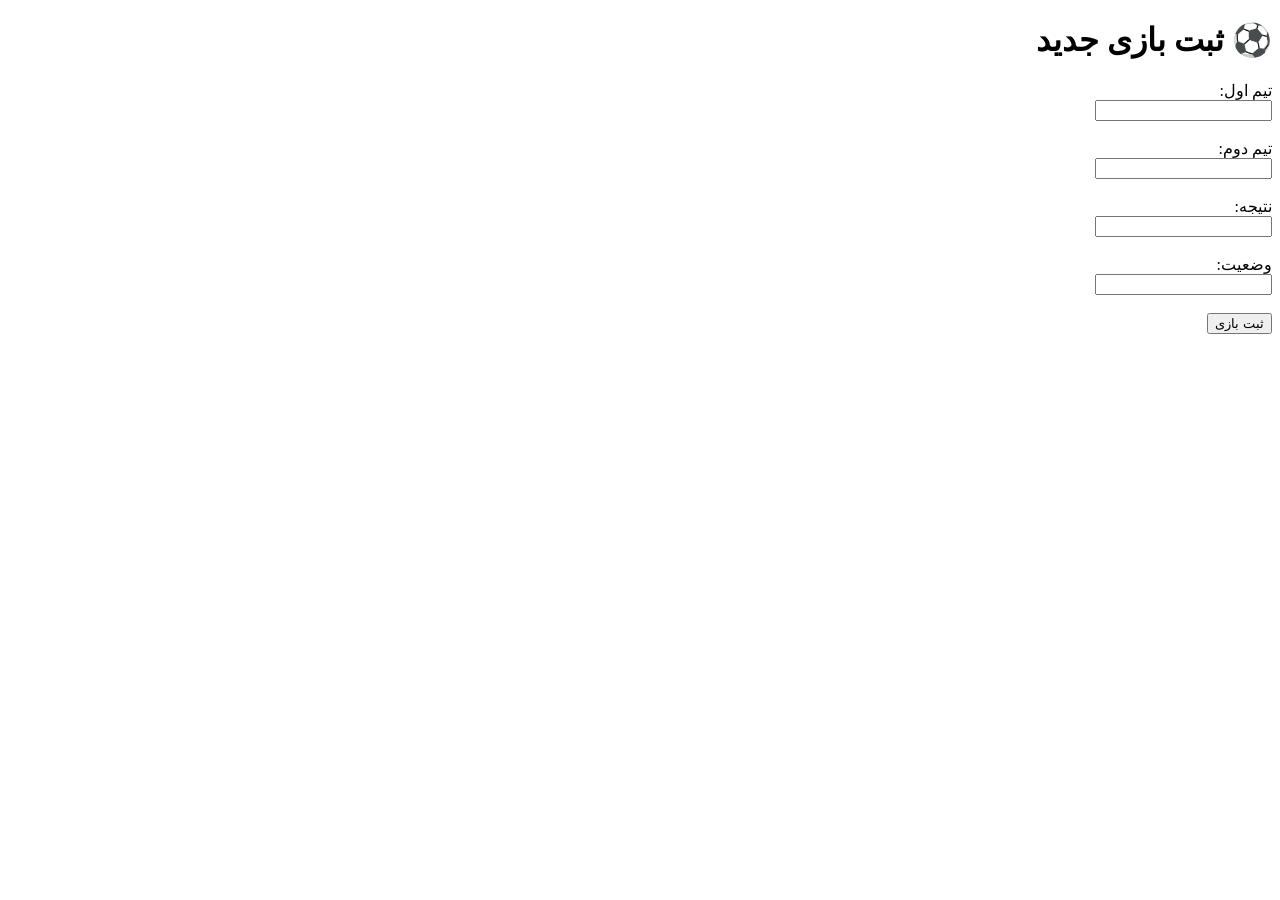
<file: admin.html>
<!DOCTYPE html>
<html lang="fa" dir="rtl">

<head>
<meta charset="UTF-8">
<meta name="viewport" content="width=device-width, initial-scale=1.0">

<title>مدیریت فیلیم‌بال</title>

</head>

<body>

<h1>⚽ ثبت بازی جدید</h1>

<label>تیم اول:</label>
<br>
<input id="home">

<br><br>

<label>تیم دوم:</label>
<br>
<input id="away">

<br><br>

<label>نتیجه:</label>
<br>
<input id="score">

<br><br>

<label>وضعیت:</label>
<br>
<input id="status">

<br><br>

<button onclick="saveMatch()">
ثبت بازی
</button>


<script>

function saveMatch(){

function saveMatch(){

let newMatch = {

home: document.getElementById("home").value,
away: document.getElementById("away").value,
score: document.getElementById("score").value,
status: document.getElementById("status").value

};


let matches = JSON.parse(localStorage.getItem("matches")) || [];


matches.push(newMatch);


localStorage.setItem(
"matches",
JSON.stringify(matches)
);


alert("✅ بازی اضافه شد");

}

</script>

</body>
</html>
</file>
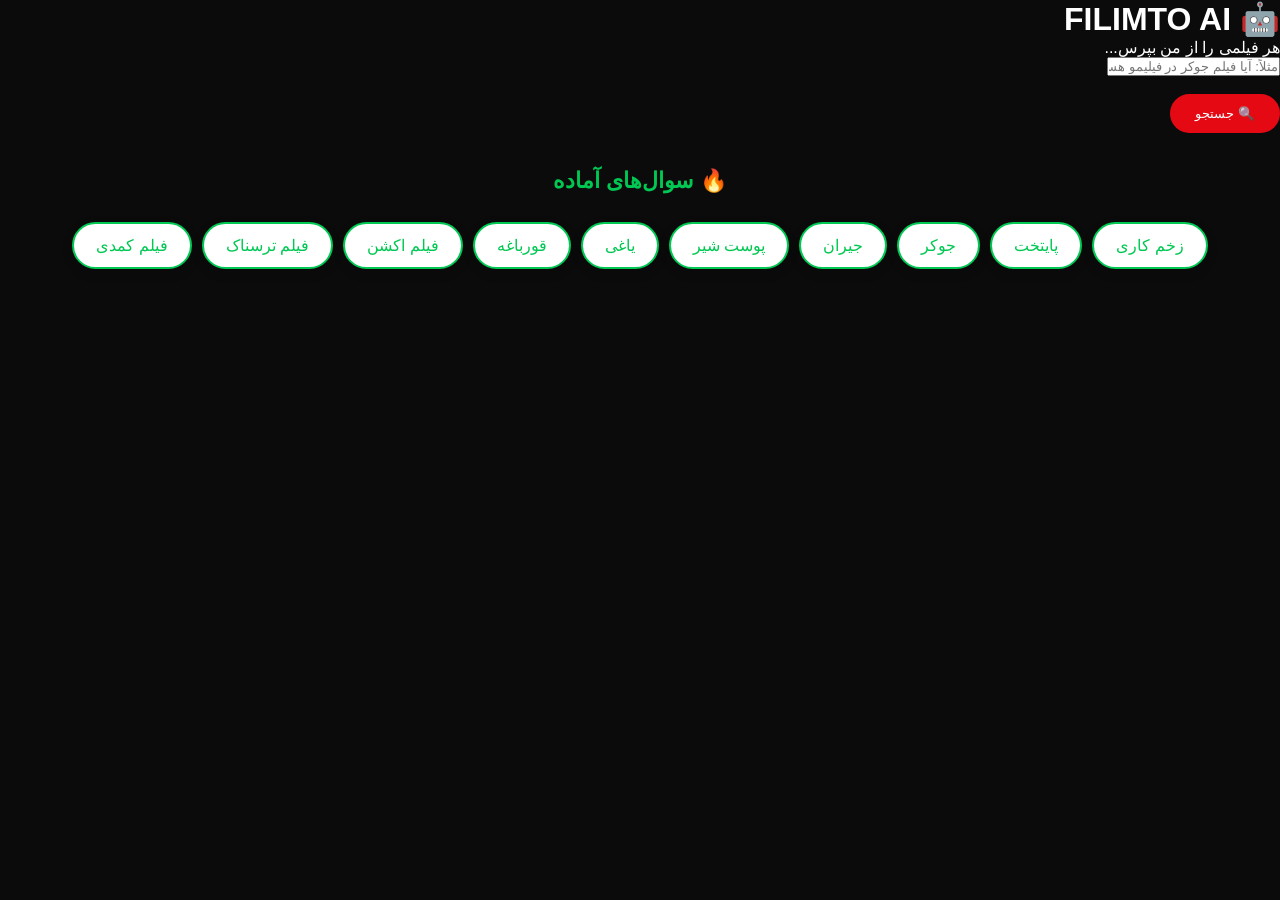
<file: ai.html>
<!DOCTYPE html>
<html lang="fa" dir="rtl">

<head>

<meta charset="UTF-8">
<meta name="viewport" content="width=device-width, initial-scale=1.0">

<title>FilimTo AI</title>

<link rel="stylesheet" href="style.css">

</head>

<body>

<div class="ai-page">

<h1 class="ai-logo">

🤖 FILIMTO AI

</h1>

<p class="ai-text">

هر فیلمی را از من بپرس...

</p>

<input
id="searchBox"
type="text"
placeholder="مثلاً: آیا فیلم جوکر در فیلیمو هست؟">

<br><br>

<button onclick="startAI()">

🔍 جستجو

</button>

  <div class="quick-title">
🔥 سوال‌های آماده
</div>

<div class="quick-chat">

<button onclick="fillQuestion('زخم کاری')">زخم کاری</button>

<button onclick="fillQuestion('پایتخت')">پایتخت</button>

<button onclick="fillQuestion('جوکر')">جوکر</button>

<button onclick="fillQuestion('جیران')">جیران</button>

<button onclick="fillQuestion('پوست شیر')">پوست شیر</button>

<button onclick="fillQuestion('یاغی')">یاغی</button>

<button onclick="fillQuestion('قورباغه')">قورباغه</button>

<button onclick="fillQuestion('فیلم اکشن')">فیلم اکشن</button>

<button onclick="fillQuestion('فیلم ترسناک')">فیلم ترسناک</button>

<button onclick="fillQuestion('فیلم کمدی')">فیلم کمدی</button>

</div>
  
<br><br>

<div id="status">

</div>

</div>

<script>

const responses = {

"زخم کاری":`🎬 زخم کاری

اگر منظورت سریال «زخم کاری» باشد، انتخاب خیلی خوبی است.

این مجموعه یکی از محبوب‌ترین سریال‌های ایرانی در ژانر درام و جنایی است که داستان آن درباره قدرت، ثروت، خیانت و انتقام روایت می‌شود.

⭐ امتیاز کاربران: 8.4/10
🎭 ژانر: درام، جنایی
🎬 کارگردان: محمدحسین مهدویان
👥 بازیگران: جواد عزتی، رعنا آزادی‌ور، هانیه توسلی و...

💡 اگر زخم کاری را دوست داشتی، پیشنهاد می‌کنم پوست شیر و قورباغه را هم ببینی.`,

"پایتخت":`📺 پایتخت

سریال پایتخت یکی از موفق‌ترین مجموعه‌های کمدی خانوادگی ایران است.

داستان درباره خانواده «معمولی» و اتفاقات طنزی است که در سفرها و زندگی روزمره برایشان رخ می‌دهد.

⭐ امتیاز کاربران: 8.7/10
🎭 ژانر: کمدی، خانوادگی
👥 بازیگران: محسن تنابنده، ریما رامین‌فر، احمد مهرانفر و...

💡 اگر دنبال سریالی شاد و خانوادگی هستی، پایتخت بهترین انتخاب است.`,

"جوکر":`😂 جوکر

جوکر یک برنامه رئالیتی‌شوی کمدی است.

در این مسابقه، شرکت‌کنندگان باید دیگران را بخندانند اما خودشان نخندند!

⭐ امتیاز کاربران: 8.8/10
🎭 ژانر: سرگرمی، کمدی
🎬 مجری: احسان علیخانی

💡 اگر از برنامه‌های طنز خوشت می‌آید، جوکر یکی از بهترین گزینه‌هاست.`,

"جیران":`🎬 جیران

جیران یک سریال تاریخی عاشقانه است که داستان عشق ناصرالدین شاه و جیران را روایت می‌کند.

⭐ امتیاز کاربران: 8.2/10
🎭 ژانر: تاریخی، عاشقانه
👥 بازیگران: پریناز ایزدیار، بهرام رادان، مهدی پاکدل

💡 اگر به داستان‌های تاریخی علاقه داری، جیران ارزش دیدن دارد.`,

"پوست شیر":`🎬 پوست شیر

پوست شیر یکی از پرطرفدارترین سریال‌های جنایی ایران است.

داستان درباره پدری است که برای پیدا کردن دخترش وارد ماجراهای خطرناکی می‌شود.

⭐ امتیاز کاربران: 8.9/10
🎭 ژانر: جنایی، معمایی
👥 بازیگران: هادی حجازی‌فر، شهاب حسینی، پانته‌آ بهرام

💡 اگر زخم کاری را دوست داشتی، احتمالاً پوست شیر هم خوشت می‌آید.`

,

"یاغی":`🎬 یاغی

اگر منظورت سریال «یاغی» باشد، این مجموعه یکی از موفق‌ترین آثار اجتماعی سال‌های اخیر است.

داستان درباره جوانی با استعداد در کشتی است که برای رسیدن به آرزوهایش با مشکلات مالی، اجتماعی و افراد سودجو روبه‌رو می‌شود.

⭐ امتیاز کاربران: 8.3/10
🎭 ژانر: اجتماعی، ورزشی، درام
👥 بازیگران: علی شادمان، پارسا پیروزفر، طناز طباطبایی و...

💡 اگر یاغی را دوست داشتی، پیشنهاد می‌کنم زخم کاری و پوست شیر را هم ببینی.`,

"قورباغه":`🎬 قورباغه

قورباغه یک سریال جنایی و رازآلود است که با فضایی متفاوت و داستانی پر از اتفاقات غیرمنتظره شناخته می‌شود.

⭐ امتیاز کاربران: 8.1/10
🎭 ژانر: جنایی، معمایی، هیجان‌انگیز
👥 بازیگران: نوید محمدزاده، صابر ابر، فرشته حسینی و...

📝 اگر به داستان‌های پر رمز و راز علاقه داری، قورباغه یکی از بهترین انتخاب‌هاست.`,

"فیلم اکشن":`🔥 پیشنهادهای FilimTo AI

اگر دنبال هیجان و صحنه‌های نفس‌گیر هستی، این فیلم‌ها را پیشنهاد می‌کنم:

🎬 John Wick
🎬 Mission Impossible
🎬 Nobody
🎬 Extraction
🎬 Mad Max: Fury Road

💡 اگر اکشن ایرانی یا خارجی مدنظرت است، فقط نام آن را بنویس تا پیشنهاد دقیق‌تری بدهم.`,

"فیلم ترسناک":`👻 پیشنهادهای FilimTo AI

اگر دنبال فیلمی هستی که آدرنالینت را بالا ببرد، این آثار را پیشنهاد می‌کنم:

🎬 The Conjuring
🎬 Insidious
🎬 Smile
🎬 The Nun
🎬 Annabelle

💡 اگر ترس روان‌شناختی یا ماورایی دوست داری، به من بگو تا دقیق‌تر راهنماییت کنم.`,

"فیلم کمدی":`😂 پیشنهادهای FilimTo AI

اگر هدفت فقط خندیدن و لذت بردن است، این فیلم‌ها عالی هستند:

🎬 Free Guy
🎬 The Mask
🎬 Mr. Bean's Holiday
🎬 Home
💡 اگر کمدی ایرانی می‌خواهی، فقط بنویس «کمدی ایرانی» تا بهترین‌ها را معرفی کنم.`

};
  
function startAI(){

const text=document.getElementById("searchBox").value.trim();

const status=document.getElementById("status");

status.innerHTML="🤖 FilimTo AI در حال بررسی...";

setTimeout(()=>{

if(responses[text]){

status.innerHTML=responses[text];

}else{

status.innerHTML="❌ متأسفم، این عنوان هنوز در دیتابیس FilimTo AI ثبت نشده است.";

}

},1200);

}

  function fillQuestion(text){
    document.getElementById("searchBox").value = text;
  }
  
</script>

</body>

</html>
</file>
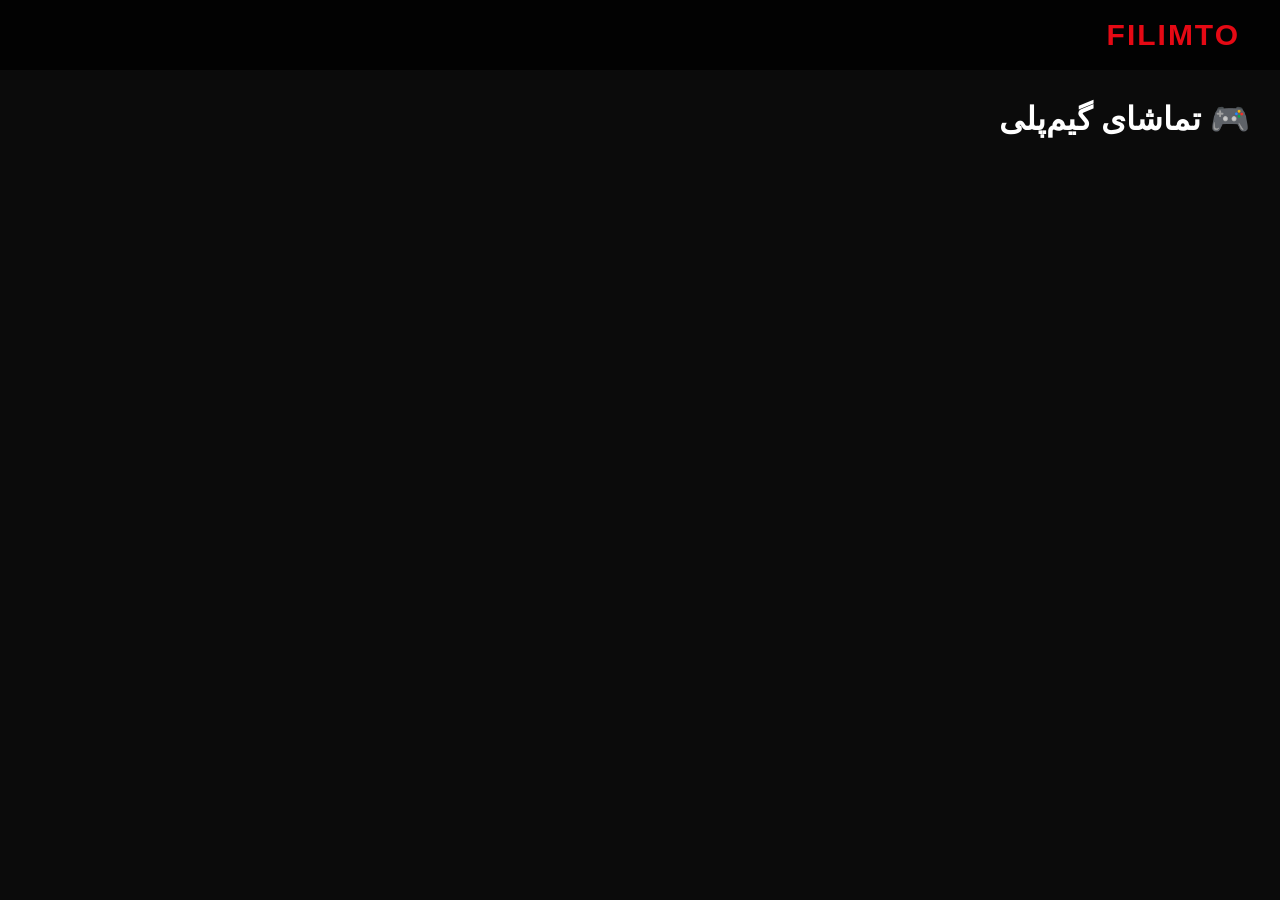
<file: game-watch.html>
<!DOCTYPE html>
<html lang="fa" dir="rtl">

<head>

<meta charset="UTF-8">
<meta name="viewport" content="width=device-width, initial-scale=1.0">

<title>تماشا | فیلیم‌گیم</title>

<link rel="stylesheet" href="style.css">

</head>


<body>


<header>

<div class="logo">
FILIMTO
</div>

</header>


<h1 style="padding:30px">
🎮 تماشای گیم‌پلی
</h1>


<div class="player">

<iframe
src=""
allowfullscreen>
</iframe>

</div>


</body>

</html>
</file>
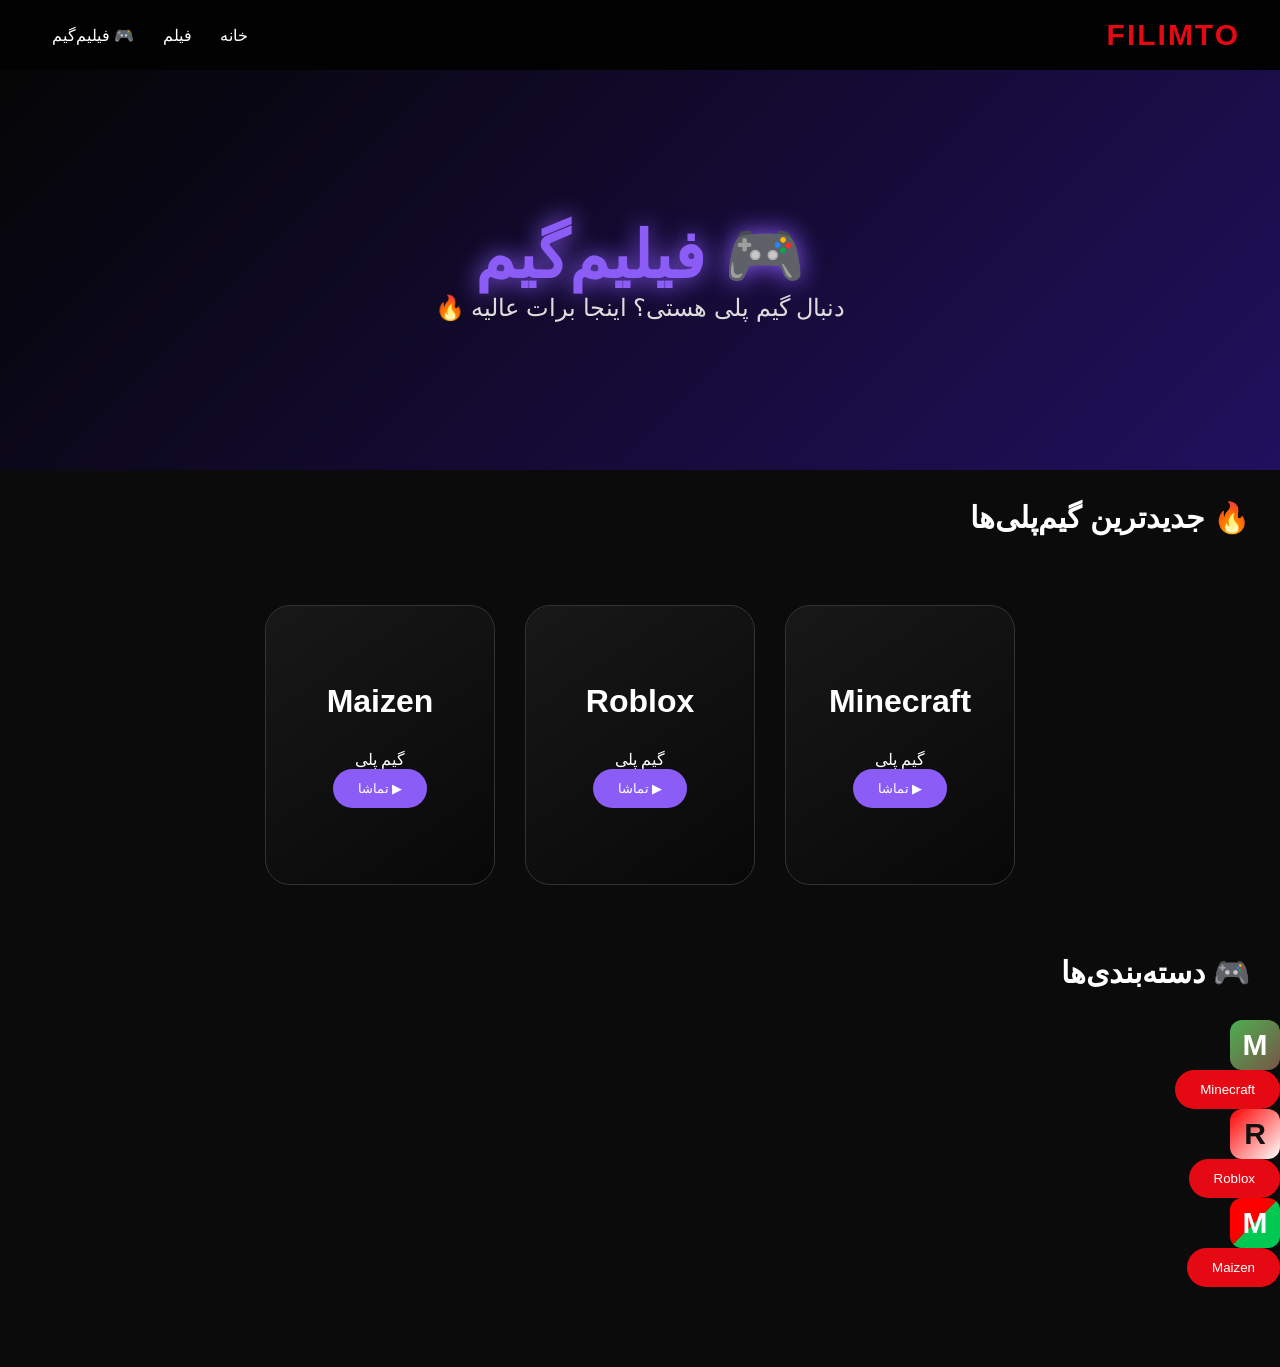
<file: game.html>
<!DOCTYPE html>
<html lang="fa" dir="rtl">

<head>
<meta charset="UTF-8">
<meta name="viewport" content="width=device-width, initial-scale=1.0">
<title>FilimGame</title>

<link rel="stylesheet" href="style.css">

</head>


<body>


<header>

<div class="logo">
FILIMTO
</div>


<nav>

<a href="index.html">خانه</a>

<a href="movie.html">فیلم</a>

<a href="game.html">🎮 فیلیم‌گیم</a>

</nav>

</header>

<section class="game-hero">

<h1>
🎮 فیلیم‌گیم
</h1>

<p>
دنبال گیم پلی هستی؟
اینجا برات عالیه 🔥
</p>

</section>

<h2>
🔥 جدیدترین گیم‌پلی‌ها
</h2>

<section class="games" id="games"></section>

<h2>
🎮 دسته‌بندی‌ها
</h2>

<div class="categories">

<div class="game-logo minecraft-logo">
M
</div>
<button>Minecraft</button>


<div class="game-logo roblox-logo">
R
</div>
<button>Roblox</button>


<div class="game-logo maizen-logo">
M
</div>
<button>Maizen</button>

</div>



<section class="games" id="games"></section>

<script src="game.js"></script>

</body>
</html>
</file>
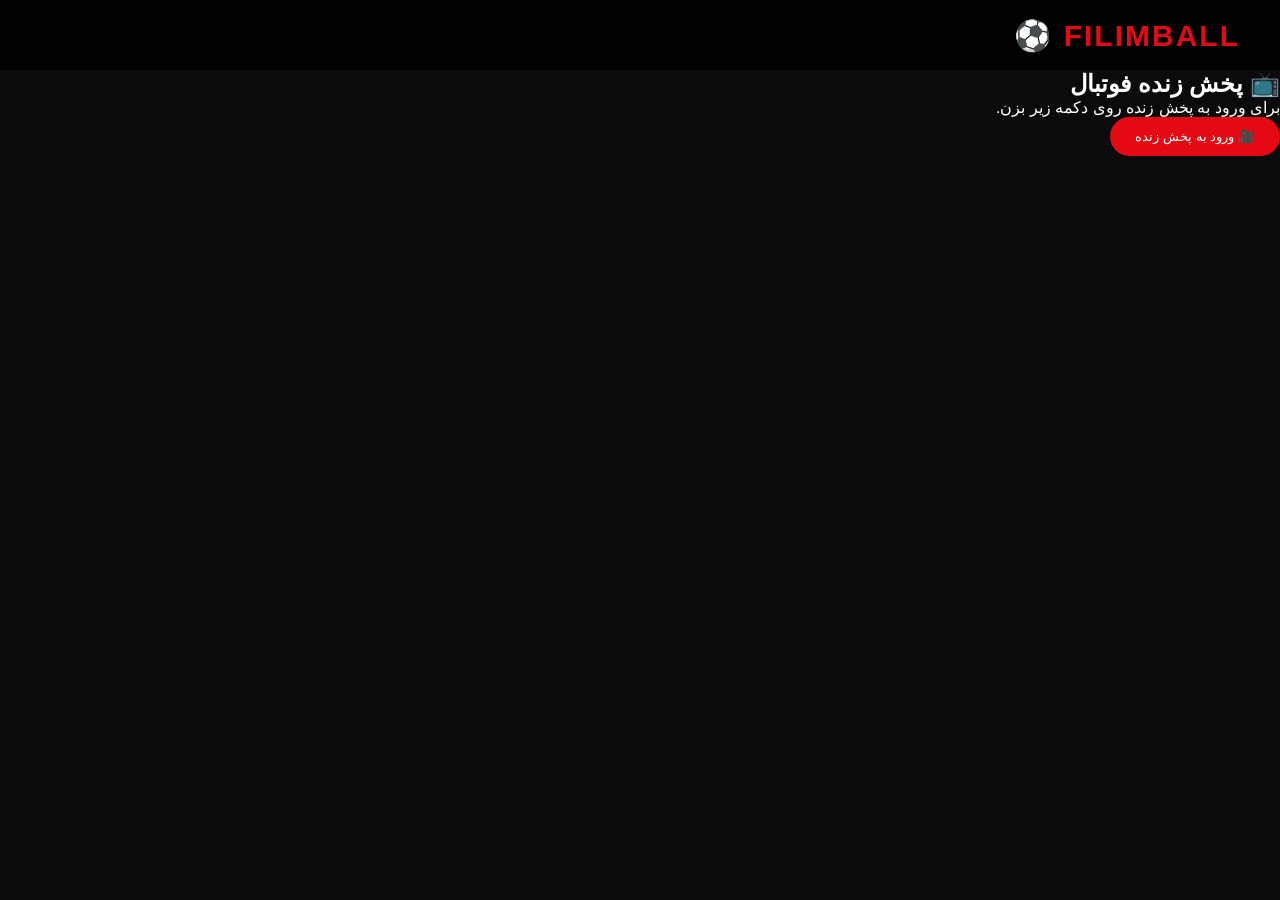
<file: live.filimball.html>
<!DOCTYPE html>
<html lang="fa" dir="rtl">

<head>
<meta charset="UTF-8">
<meta name="viewport" content="width=device-width, initial-scale=1.0">
<title>پخش زنده فوتبال</title>
<link rel="stylesheet" href="style.css">
</head>

<body>

<header>
<div class="logo">FILIMBALL ⚽</div>
</header>

<section class="live-box">

<h1>📺 پخش زنده فوتبال</h1>

<p>برای ورود به پخش زنده روی دکمه زیر بزن.</p>

<a href="https://persianasports.com/live" target="_blank">

<button>
🎥 ورود به پخش زنده
</button>

</a>

</section>

</body>
</html>
</file>
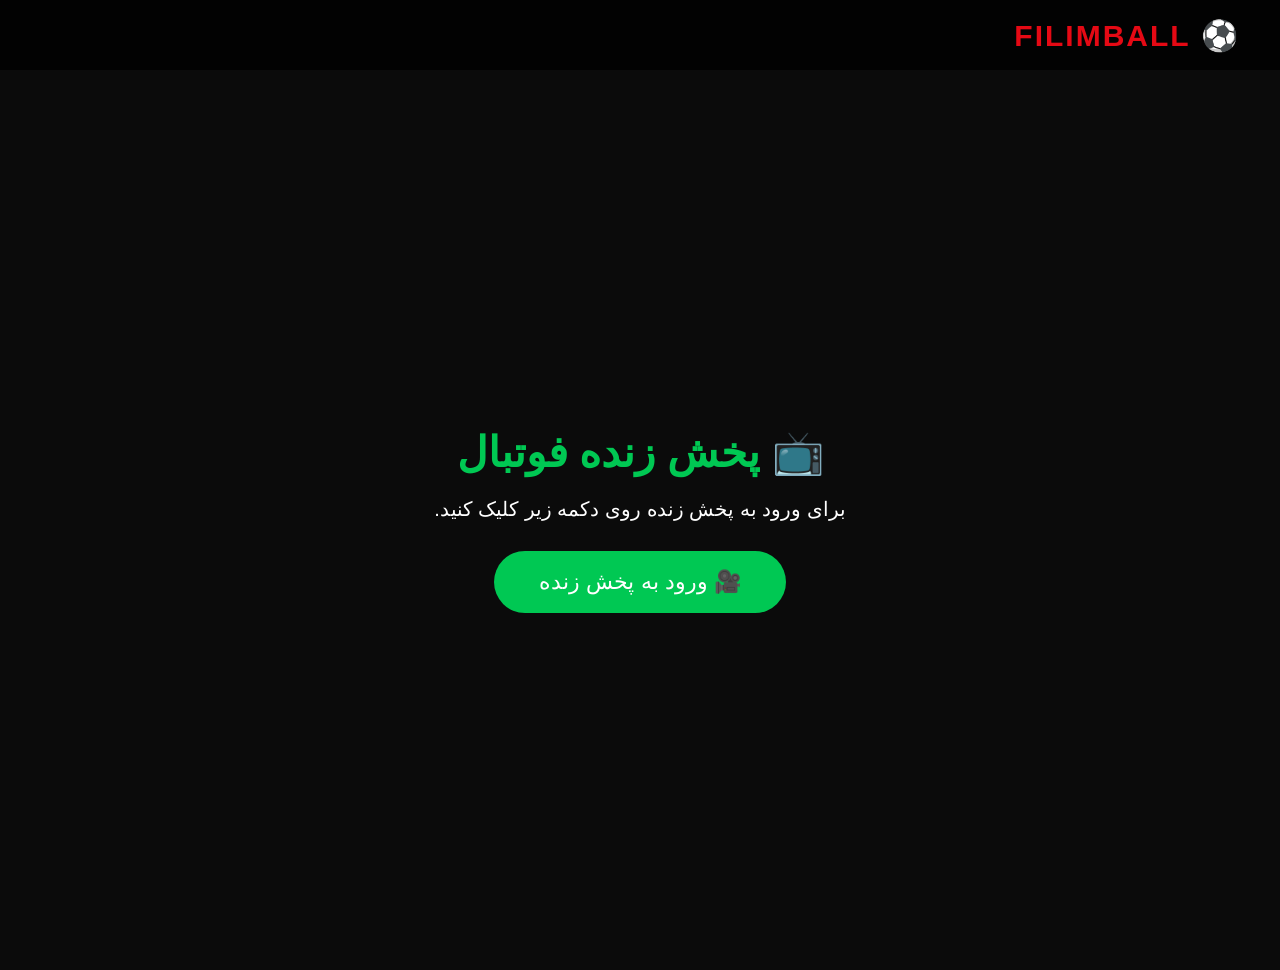
<file: live.html>
<!DOCTYPE html>
<html lang="fa" dir="rtl">

<head>
<meta charset="UTF-8">
<meta name="viewport" content="width=device-width, initial-scale=1.0">

<title>FILIMBALL | لایو فوتبال</title>

<link rel="stylesheet" href="style.css">

</head>

<body>

<header>

<div class="logo">
⚽ FILIMBALL
</div>

</header>

<div style="
width:100%;
min-height:100vh;
display:flex;
justify-content:center;
align-items:center;
">

<div style="text-align:center;">

<h1 style="
color:#00C853;
font-size:42px;
margin-bottom:20px;
">
📺 پخش زنده فوتبال
</h1>

<p style="
color:white;
font-size:20px;
margin-bottom:30px;
">
برای ورود به پخش زنده روی دکمه زیر کلیک کنید.
</p>

<button
onclick="window.location.href='https://www.aparatchii.com/iran-live-tv/farsi-entertainment-tv/persiana-sports'"
style="
background:#00C853;
color:white;
border:none;
padding:18px 45px;
font-size:22px;
border-radius:50px;
cursor:pointer;
">

🎥 ورود به پخش زنده

</button>

</div>

</div>

</body>

</html>
</file>
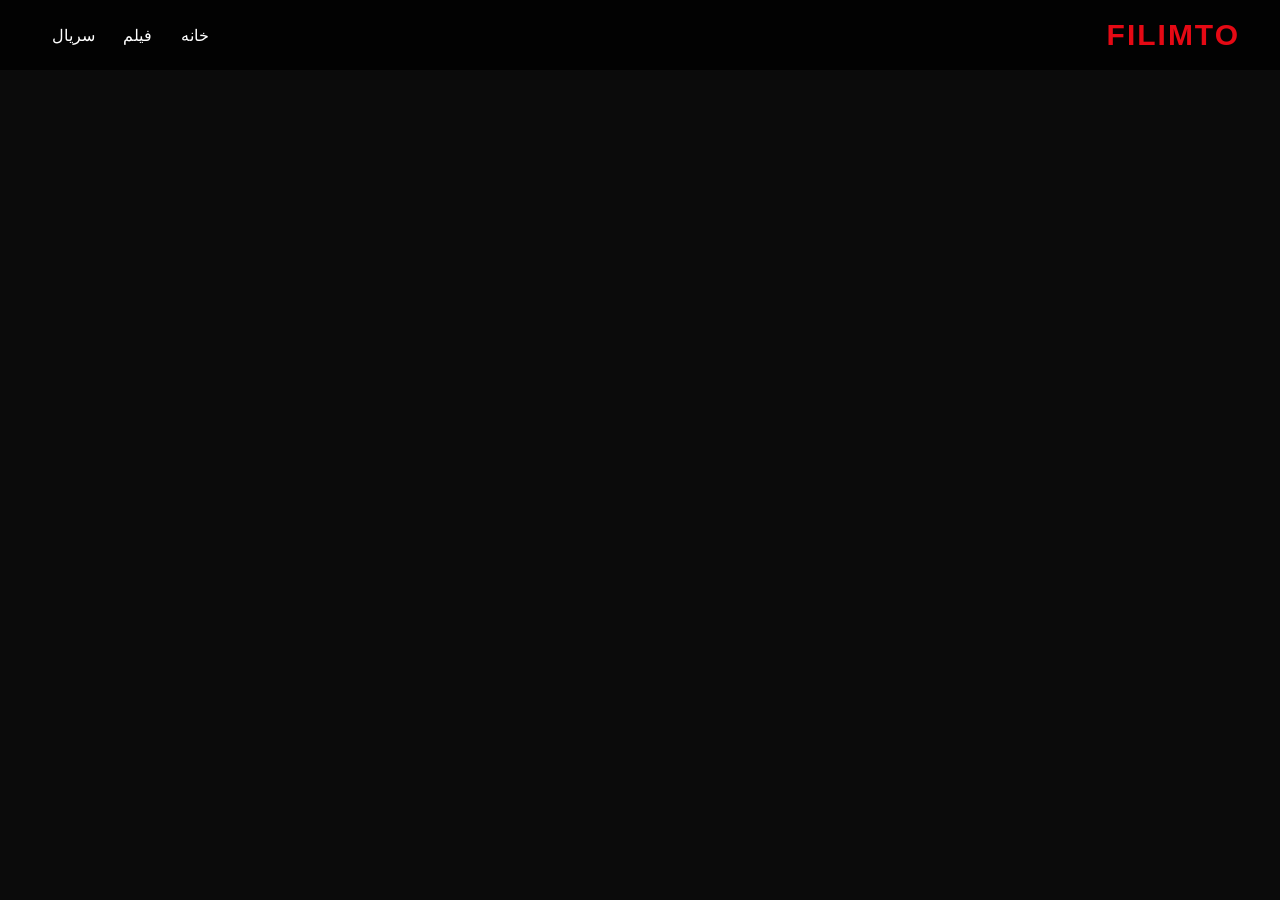
<file: movie.html>
<!DOCTYPE html>
<html lang="fa" dir="rtl">

<head>
<meta charset="UTF-8">
<meta name="viewport" content="width=device-width, initial-scale=1.0">

<title>Filimto | فیلم</title>

<link rel="stylesheet" href="style.css">

</head>

<body>

<div class="transfer-screen" id="transfer">

<div class="transfer-icon">🎬</div>

<h2>
در حال آماده‌سازی انتقال به فیلیمو...
</h2>

<div class="loading-bar">

<div class="loading"></div>

</div>

<p>
لطفاً تا پایان انتقال
<br>
این صفحه را نبندید.
</p>

<p class="thanks">
❤️
<br>
از اینکه FILIMTO را انتخاب کرده‌اید،
<br>
سپاسگزاریم.
</p>

</div>
  
<header>

<div class="logo">FILIMTO</div>

<nav>
<a href="index.html">خانه</a>
<a href="#">فیلم</a>
<a href="#">سریال</a>
</nav>

</header>



<section class="movie-page" id="moviePage">

</section>



<script>

const params = new URLSearchParams(window.location.search);

const id = params.get("id");


fetch("movies.json")
.then(response => response.json())
.then(movies => {


const movie = movies.find(item => item.id == id);


if(movie){


document.getElementById("moviePage").innerHTML = `


<img class="big-poster"
src="${movie.poster}">


<div class="movie-info">


<h1>${movie.title}</h1>


<p>
${movie.description}
</p>


<div class="details">

<span>🎭 ژانر: ${movie.genre}</span>

<span>📅 سال: ${movie.year}</span>

<span>⭐ امتیاز: ${movie.rating}</span>

</div>



<button onclick="watchMovie('${movie.watch || movie.playlist}')">

▶ تماشا

</button>



<button>

📺 نمایش قسمت‌ها

</button>


</div>


`;

}


});



function watchMovie(link){

const transfer = document.getElementById("transfer");

transfer.classList.add("show");

// جلوگیری از کلیک دوباره
document.body.style.pointerEvents = "none";

setTimeout(function(){

window.open(link,"_blank");

// دوباره صفحه را به حالت عادی برگردان
transfer.classList.remove("show");
document.body.style.pointerEvents = "auto";

},5000);

}


</script>



</body>
</html>
</file>
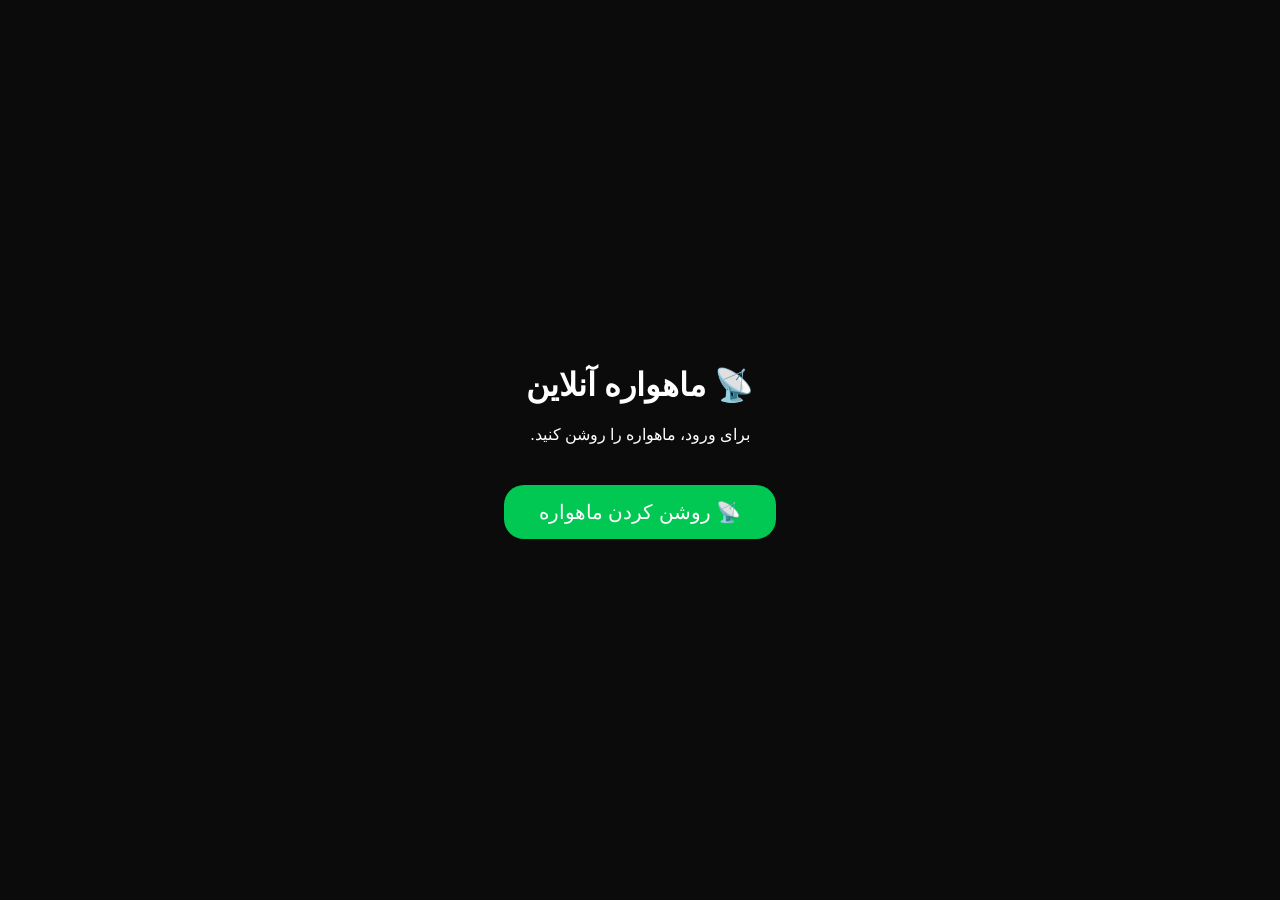
<file: satellite.html>
<!DOCTYPE html>
<html lang="fa" dir="rtl">
<head>
<meta charset="UTF-8">
<meta name="viewport" content="width=device-width, initial-scale=1.0">
<title>ماهواره آنلاین</title>

<style>
body{
background:#0b0b0b;
font-family:tahoma;
display:flex;
justify-content:center;
align-items:center;
height:100vh;
margin:0;
color:white;
}

.box{
text-align:center;
}

button{
margin-top:25px;
padding:15px 35px;
font-size:20px;
background:#00c853;
color:white;
border:none;
border-radius:20px;
cursor:pointer;
}

button:hover{
transform:scale(1.05);
}

.bar{
display:none;
width:280px;
height:10px;
background:#333;
border-radius:20px;
overflow:hidden;
margin:25px auto;
}

.load{
width:0%;
height:100%;
background:#00c853;
animation:loading 2s linear forwards;
}

@keyframes loading{
from{width:0%;}
to{width:100%;}
}
</style>

</head>

<body>

<div class="box">

<h1>📡 ماهواره آنلاین</h1>

<p>برای ورود، ماهواره را روشن کنید.</p>

<button onclick="startSatellite()">
📡 روشن کردن ماهواره
</button>

<div class="bar" id="bar">
<div class="load"></div>
</div>

<p id="msg"></p>

</div>

<script>

function startSatellite(){

document.querySelector("button").style.display="none";

document.getElementById("bar").style.display="block";

document.getElementById("msg").innerHTML="⏳ در حال اتصال به ماهواره...";

setTimeout(function(){

window.location.href="https://iran.tech.blog/";

},2000);

}

</script>

</body>
</html>
</file>
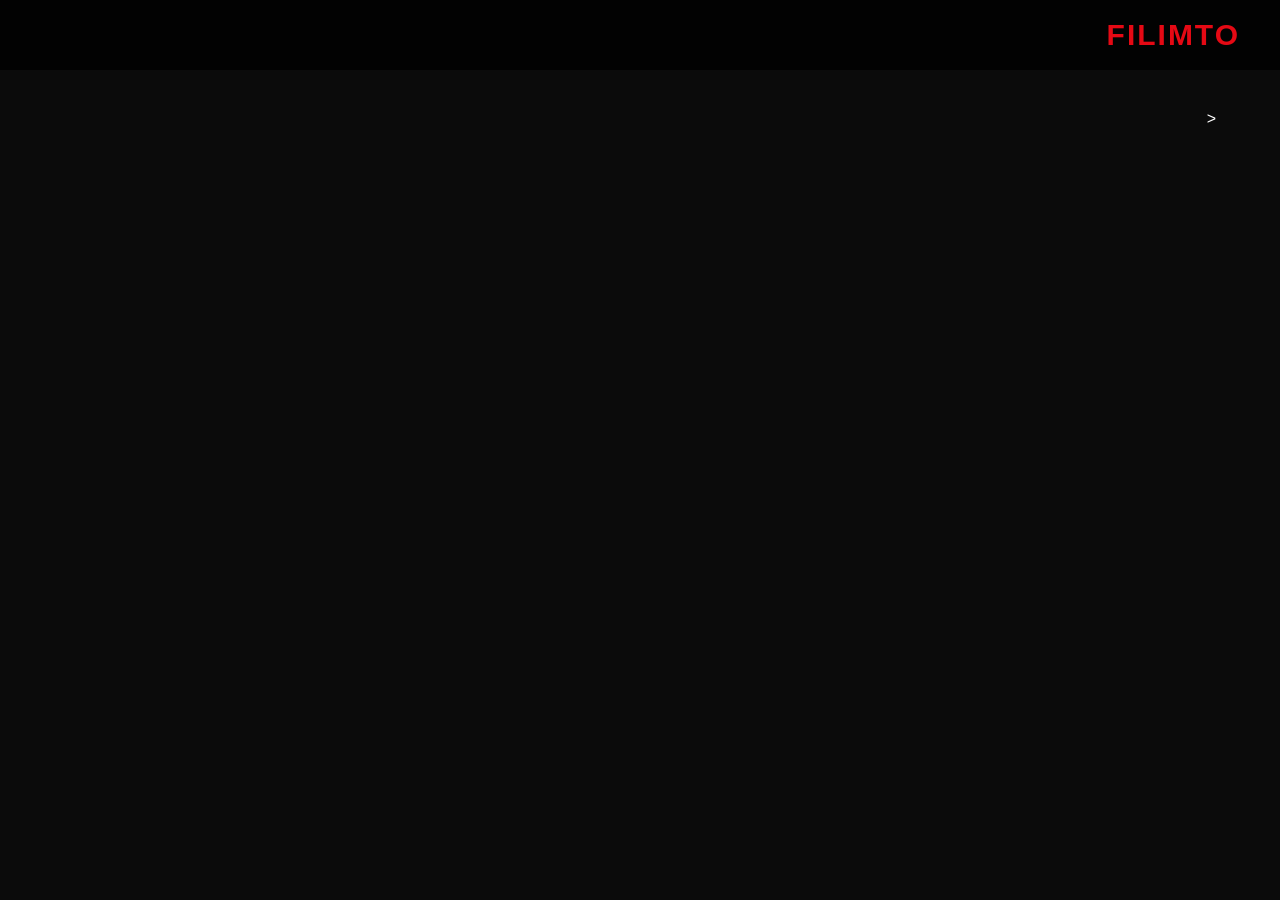
<file: watch.html>
<!DOCTYPE html>
<html lang="fa" dir="rtl">

<head>
<meta charset="UTF-8">
<meta name="viewport" content="width=device-width, initial-scale=1.0">

<title>تماشا | فیلیمتو</title>

<link rel="stylesheet" href="style.css">

</head>

<body>

<header>
<div class="logo">FILIMTO</div>
</header>


<div class="player">

<
  <iframe 
src="https://www.youtube.com/embed/videoseries?list=PLpEKVRRcoSUG0sFONbqRKiJ4lvGqZrgvc"
width="100%"
height="600"
allowfullscreen>
  </iframe>

</div>


</body>
</html>
</file>
<file: style.css>
* {
    margin: 0;
    padding: 0;
    box-sizing: border-box;
    font-family: Tahoma, Arial, sans-serif;
}

body {
    background: #0b0b0b;
    color: white;
}


/* Header */

header {
    height: 70px;
    display: flex;
    align-items: center;
    justify-content: space-between;
    padding: 0 40px;
    background: rgba(0,0,0,0.8);
    backdrop-filter: blur(10px);
    position: sticky;
    top: 0;
    z-index: 10;
}


.logo {
    font-size: 30px;
    font-weight: bold;
    color: #e50914;
    letter-spacing: 2px;
}


nav a {
    color: white;
    text-decoration: none;
    margin: 0 12px;
    transition: 0.3s;
}


nav a:hover {
    color: #e50914;
}


header input {
    background: #222;
    border: none;
    padding: 12px 20px;
    border-radius: 30px;
    color: white;
}



/* Hero */

.hero{
    height:500px;
    display:flex;
    align-items:center;
    padding:50px;

    background:
    linear-gradient(to right, rgba(0,0,0,.8), rgba(0,0,0,.2)),
    url("images/zakhmkari.jpg");

    background-size:cover;
    background-position:center;
}


.hero h1 {
    font-size: 60px;
    color: #e50914;
}


.hero p {
    margin: 20px 0;
    font-size: 22px;
}


button {
    background: #e50914;
    color: white;
    border: none;
    padding: 12px 25px;
    border-radius: 30px;
    cursor: pointer;
    transition: 0.3s;
}


button:hover {
    transform: scale(1.08);
}



/* Movies */

h2 {
    margin: 30px;
    font-size: 30px;
}


.movies {
    display: flex;
    gap: 25px;
    padding: 0 30px;
    flex-wrap: wrap;
}


.card {
    width: 200px;
    background: #161616;
    border-radius: 15px;
    overflow: hidden;
    transition: 0.3s;
}


.card:hover {
    transform: translateY(-10px);
    box-shadow: 0 0 25px rgba(229,9,20,0.5);
}


.card img {
    width: 100%;
    height: 300px;
    object-fit: cover;
}


.card h3 {
    padding: 15px;
}


.card button {
    margin: 0 15px 15px;
}



/* Mobile */

@media(max-width:700px){

header {
    padding: 0 15px;
}

nav {
    display:none;
}

.hero {
    height:350px;
    padding:25px;
}

.hero h1 {
    font-size:40px;
}

.movies {
    justify-content:center;
}

}
.movie-page {

display:flex;
gap:40px;
padding:50px;

}


.big-poster {

width:300px;
border-radius:20px;

}


.movie-info {

max-width:600px;

}


.movie-info h1 {

font-size:45px;
color:#e50914;
margin-bottom:20px;

}


.movie-info p {

font-size:20px;
line-height:2;
color:#ddd;

}


.details {

display:flex;
gap:20px;
margin:25px 0;
flex-wrap:wrap;

}


.details span {

background:#222;
padding:10px 15px;
border-radius:20px;

}



@media(max-width:700px){

.movie-page{

flex-direction:column;
align-items:center;

}

.big-poster{

width:250px;

}

}

.player {
    width: 90%;
    margin: 40px auto;
}

.player iframe {
    width: 100%;
    height: 600px;
    border: none;
    border-radius: 20px;
}

/* FILIMGAME */

.game-hero {

height: 400px;
display: flex;
flex-direction: column;
justify-content: center;
align-items: center;

text-align: center;

background:
linear-gradient(135deg,#050505,#21105e);

}


.game-hero h1 {

font-size: 65px;
color: #8b5cf6;

text-shadow: 0 0 25px #8b5cf6;

}


.game-hero p {

font-size: 24px;
color: #ddd;

}



.games {

display:flex;
gap:30px;
padding:40px;

justify-content:center;

flex-wrap:wrap;

}



.game-card {

width:230px;
height:280px;

background:
linear-gradient(145deg,#181818,#080808);

border-radius:25px;

display:flex;
flex-direction:column;

justify-content:center;
align-items:center;

border:1px solid #333;

transition:.3s;

}



.game-card:hover {

transform:translateY(-12px);

box-shadow:
0 0 30px rgba(139,92,246,.8);

}



.game-card h3 {

font-size:32px;

margin-bottom:30px;

}



.game-card button {

background:#8b5cf6;

}


.game-card button:hover {

background:#6d28d9;

}

.game-card {
animation: showGame .6s ease;
}


@keyframes showGame {

from {
opacity:0;
transform:translateY(30px);
}

to {
opacity:1;
transform:translateY(0);
}

}

/* FilimKids */

.kids-hero {

height:400px;

display:flex;
flex-direction:column;
justify-content:center;

padding:50px;

background:
linear-gradient(to right, rgba(0,0,0,.4), rgba(0,0,0,.1)),
linear-gradient(135deg,#6dd5ed,#fbc2eb);

border-radius:0 0 30px 30px;

}


.kids-hero h1 {

font-size:60px;

color:white;

}


.kids-hero p {

font-size:24px;

margin-top:20px;

color:white;

}



.kids {

display:flex;

gap:25px;

padding:30px;

flex-wrap:wrap;

}



.kids .card {

background:#fff3c4;

color:#333;

border-radius:25px;

box-shadow:0 0 20px rgba(255,200,0,.4);

}



.kids .card h3 {

color:#ff9800;

}

.section-logo {

font-size:40px;
font-weight:bold;
color:#00ff88;
margin-bottom:20px;

}

.maizen-logo {

width:50px;
height:50px;

background:linear-gradient(
135deg,
#ff0000 50%,
#00c853 50%
);

border-radius:12px;

display:flex;
align-items:center;
justify-content:center;

font-size:32px;
font-weight:bold;

color:white;

}

.game-logo {

width:50px;
height:50px;

border-radius:12px;

display:flex;
align-items:center;
justify-content:center;

font-size:30px;
font-weight:bold;

color:white;

}


/* Minecraft */

.minecraft-logo {

background:linear-gradient(
135deg,
#4caf50,
#795548
);

}


/* Roblox */

.roblox-logo {

background:linear-gradient(
135deg,
#ff0000,
#ffffff
);

color:#111;

}


/* Maizen */

.maizen-logo {

background:linear-gradient(
135deg,
#ff0000 50%,
#00c853 50%
);

}

/* صفحه انتقال */

.transfer-screen{

position:fixed;

top:0;
left:0;

width:100%;
height:100%;

background:#111;

display:none;

justify-content:center;
align-items:center;

flex-direction:column;

z-index:9999;

}

.transfer-screen.show{

display:flex;

animation:fadeIn .4s;

}

.transfer-screen h2{

color:white;

font-size:32px;

margin-top:20px;

}

.transfer-screen p{

color:#ccc;

margin-top:10px;

}

.loading-bar{

width:260px;

height:8px;

background:#333;

border-radius:20px;

margin-top:25px;

overflow:hidden;

}

.loading{

height:100%;

width:0;

background:linear-gradient(90deg,#ff1744,#ff9800);

animation:loading 5s linear forwards;

}

@keyframes loading{

from{width:0;}

to{width:100%;}

}

@keyframes fadeIn{

from{

opacity:0;

}

to{

opacity:1;

}

}

* {
    margin: 0;
    padding: 0;
    box-sizing: border-box;
    font-family: Tahoma, Arial, sans-serif;
}

body {
    background: #0b0b0b;
    color: white;
}


/* Header */

header {
    height: 70px;
    display: flex;
    align-items: center;
    justify-content: space-between;
    padding: 0 40px;
    background: rgba(0,0,0,0.8);
    backdrop-filter: blur(10px);
    position: sticky;
    top: 0;
    z-index: 10;
}


.logo {
    font-size: 30px;
    font-weight: bold;
    color: #e50914;
    letter-spacing: 2px;
}


nav a {
    color: white;
    text-decoration: none;
    margin: 0 12px;
    transition: 0.3s;
}


nav a:hover {
    color: #e50914;
}


header input {
    background: #222;
    border: none;
    padding: 12px 20px;
    border-radius: 30px;
    color: white;
}



/* Hero */

.hero{
    height:500px;
    display:flex;
    align-items:center;
    padding:50px;

    background:
    linear-gradient(to right, rgba(0,0,0,.8), rgba(0,0,0,.2)),
    url("images/zakhmkari.jpg");

    background-size:cover;
    background-position:center;
}


.hero h1 {
    font-size: 60px;
    color: #e50914;
}


.hero p {
    margin: 20px 0;
    font-size: 22px;
}


button {
    background: #e50914;
    color: white;
    border: none;
    padding: 12px 25px;
    border-radius: 30px;
    cursor: pointer;
    transition: 0.3s;
}


button:hover {
    transform: scale(1.08);
}



/* Movies */

h2 {
    margin: 30px;
    font-size: 30px;
}


.movies {
    display: flex;
    gap: 25px;
    padding: 0 30px;
    flex-wrap: wrap;
}


.card {
    width: 200px;
    background: #161616;
    border-radius: 15px;
    overflow: hidden;
    transition: 0.3s;
}


.card:hover {
    transform: translateY(-10px);
    box-shadow: 0 0 25px rgba(229,9,20,0.5);
}


.card img {
    width: 100%;
    height: 300px;
    object-fit: cover;
}


.card h3 {
    padding: 15px;
}


.card button {
    margin: 0 15px 15px;
}



/* Mobile */

@media(max-width:700px){

header {
    padding: 0 15px;
}

nav {
    display:none;
}

.hero {
    height:350px;
    padding:25px;
}

.hero h1 {
    font-size:40px;
}

.movies {
    justify-content:center;
}

}
.movie-page {

display:flex;
gap:40px;
padding:50px;

}


.big-poster {

width:300px;
border-radius:20px;

}


.movie-info {

max-width:600px;

}


.movie-info h1 {

font-size:45px;
color:#e50914;
margin-bottom:20px;

}


.movie-info p {

font-size:20px;
line-height:2;
color:#ddd;

}


.details {

display:flex;
gap:20px;
margin:25px 0;
flex-wrap:wrap;

}


.details span {

background:#222;
padding:10px 15px;
border-radius:20px;

}



@media(max-width:700px){

.movie-page{

flex-direction:column;
align-items:center;

}

.big-poster{

width:250px;

}

}

.player {
    width: 90%;
    margin: 40px auto;
}

.player iframe {
    width: 100%;
    height: 600px;
    border: none;
    border-radius: 20px;
}

/* FILIMGAME */

.game-hero {

height: 400px;
display: flex;
flex-direction: column;
justify-content: center;
align-items: center;

text-align: center;

background:
linear-gradient(135deg,#050505,#21105e);

}


.game-hero h1 {

font-size: 65px;
color: #8b5cf6;

text-shadow: 0 0 25px #8b5cf6;

}


.game-hero p {

font-size: 24px;
color: #ddd;

}



.games {

display:flex;
gap:30px;
padding:40px;

justify-content:center;

flex-wrap:wrap;

}



.game-card {

width:230px;
height:280px;

background:
linear-gradient(145deg,#181818,#080808);

border-radius:25px;

display:flex;
flex-direction:column;

justify-content:center;
align-items:center;

border:1px solid #333;

transition:.3s;

}



.game-card:hover {

transform:translateY(-12px);

box-shadow:
0 0 30px rgba(139,92,246,.8);

}



.game-card h3 {

font-size:32px;

margin-bottom:30px;

}



.game-card button {

background:#8b5cf6;

}


.game-card button:hover {

background:#6d28d9;

}

.game-card {
animation: showGame .6s ease;
}


@keyframes showGame {

from {
opacity:0;
transform:translateY(30px);
}

to {
opacity:1;
transform:translateY(0);
}

}

/* FilimKids */

.kids-hero {

height:400px;

display:flex;
flex-direction:column;
justify-content:center;

padding:50px;

background:
linear-gradient(to right, rgba(0,0,0,.4), rgba(0,0,0,.1)),
linear-gradient(135deg,#6dd5ed,#fbc2eb);

border-radius:0 0 30px 30px;

}


.kids-hero h1 {

font-size:60px;

color:white;

}


.kids-hero p {

font-size:24px;

margin-top:20px;

color:white;

}



.kids {

display:flex;

gap:25px;

padding:30px;

flex-wrap:wrap;

}



.kids .card {

background:#fff3c4;

color:#333;

border-radius:25px;

box-shadow:0 0 20px rgba(255,200,0,.4);

}



.kids .card h3 {

color:#ff9800;

}

.section-logo {

font-size:40px;
font-weight:bold;
color:#00ff88;
margin-bottom:20px;

}

.maizen-logo {

width:50px;
height:50px;

background:linear-gradient(
135deg,
#ff0000 50%,
#00c853 50%
);

border-radius:12px;

display:flex;
align-items:center;
justify-content:center;

font-size:32px;
font-weight:bold;

color:white;

}

.game-logo {

width:50px;
height:50px;

border-radius:12px;

display:flex;
align-items:center;
justify-content:center;

font-size:30px;
font-weight:bold;

color:white;

}


/* Minecraft */

.minecraft-logo {

background:linear-gradient(
135deg,
#4caf50,
#795548
);

}


/* Roblox */

.roblox-logo {

background:linear-gradient(
135deg,
#ff0000,
#ffffff
);

color:#111;

}


/* Maizen */

.maizen-logo {

background:linear-gradient(
135deg,
#ff0000 50%,
#00c853 50%
);

}

/* صفحه انتقال */

.transfer-screen{

position:fixed;

top:0;
left:0;

width:100%;
height:100%;

background:#111;

display:none;

justify-content:center;
align-items:center;

flex-direction:column;

z-index:9999;

}

.transfer-screen.show{

display:flex;

animation:fadeIn .4s;

}

.transfer-screen h2{

color:white;

font-size:32px;

margin-top:20px;

}

.transfer-screen p{

color:#ccc;

margin-top:10px;

}

.loading-bar{

width:260px;

height:8px;

background:#333;

border-radius:20px;

margin-top:25px;

overflow:hidden;

}

.loading{

height:100%;

width:0;

background:linear-gradient(90deg,#ff1744,#ff9800);

animation:loading 5s linear forwards;

}

@keyframes loading{

from{width:0;}

to{width:100%;}

}

@keyframes fadeIn{

from{

opacity:0;

}

to{

opacity:1;

}

}

.quick-title{

margin-top:35px;

font-size:22px;

font-weight:bold;

color:#00C853;

text-align:center;

}

.quick-chat{

display:flex;

overflow-x:auto;

gap:12px;

padding:15px;

justify-content:center;

scrollbar-width:none;

}

.quick-chat{

display:flex;

overflow-x:auto;

gap:10px;

padding:18px;

margin-top:10px;

scroll-behavior:smooth;

scrollbar-width:none;

}

.quick-chat::-webkit-scrollbar{

display:none;

}

.quick-chat button{

background:white;

border:1px solid #E0E0E0;

border-radius:30px;

padding:12px 22px;

font-size:15px;

white-space:nowrap;

cursor:pointer;

transition:.25s;

box-shadow:0 4px 15px rgba(0,0,0,.06);

}

.quick-chat button:hover{

transform:translateY(-3px);

background:#00C853;

color:white;

border-color:#00C853;

}

.quick-chat button{

background:white;

border:2px solid #00C853;

color:#00C853;

padding:12px 22px;

border-radius:25px;

font-size:16px;

white-space:nowrap;

cursor:pointer;

transition:.2s;

}

.quick-chat button:hover{

background:#00C853;

color:white;

}

@media (max-width:700px){

header{
    height:auto;
    flex-direction:column;
    justify-content:center;
    align-items:center;
    padding:15px;
}

nav{
    display:flex !important;
    flex-wrap:wrap;
    justify-content:center;
    gap:8px;
    margin-top:10px;
}

nav a{
    margin:0;
    padding:8px 12px;
    font-size:14px;
    background:#1b1b1b;
    border-radius:15px;
}

.logo{
    font-size:24px;
}

.hero{
    margin-top:10px;
}

}

.movies {
    display: grid;
    grid-template-columns: repeat(auto-fill, minmax(160px, 1fr));
    gap: 20px;
    padding: 20px;
}

.card {
    background: #111;
    border-radius: 14px;
    overflow: hidden;
    box-shadow: 0 4px 12px rgba(0,0,0,0.4);
    transition: transform .3s, box-shadow .3s;
    cursor: pointer;
    text-align: center;
    padding-bottom: 15px;
}

.card:hover {
    transform: translateY(-8px);
    box-shadow: 0 8px 20px rgba(0,0,0,0.6);
}

.card img {
    width: 100%;
    height: 220px;
    object-fit: cover;
}

.card h3 {
    color: #fff;
    font-size: 18px;
    margin: 10px 0;
}

.card button {
    background: #ff004c;
    border: none;
    padding: 8px 16px;
    border-radius: 8px;
    color: #fff;
    font-size: 14px;
    cursor: pointer;
    transition: background .3s;
}

.card button:hover {
    background: #ff2b6e;
}

.movie-page {
    padding: 20px;
    color: #fff;
}

.movie-info {
    display: flex;
    gap: 20px;
    background: #111;
    padding: 20px;
    border-radius: 16px;
    box-shadow: 0 4px 12px rgba(0,0,0,0.5);
}

.poster {
    width: 200px;
    border-radius: 12px;
}

.details h1 {
    margin: 0;
    font-size: 28px;
}

.desc {
    margin: 15px 0;
    line-height: 1.8;
}

.watch-btn {
    display: inline-block;
    background: #ff004c;
    padding: 10px 20px;
    border-radius: 10px;
    color: #fff;
    text-decoration: none;
    transition: .3s;
}

.watch-btn:hover {
    background: #ff2b6e;
}

.slider {
    display: flex;
    overflow-x: auto;
    gap: 15px;
    padding: 10px;
    scroll-behavior: smooth;
}

.slider::-webkit-scrollbar {
    height: 6px;
}

.slider::-webkit-scrollbar-thumb {
    background: #ff004c;
    border-radius: 10px;
}

.slide-card {
    min-width: 160px;
    background: #111;
    border-radius: 14px;
    overflow: hidden;
    box-shadow: 0 4px 12px rgba(0,0,0,0.4);
    transition: .3s;
}

.slide-card img {
    width: 100%;
    height: 200px;
    object-fit: cover;
}

.slide-card h3 {
    color: #fff;
    text-align: center;
    padding: 10px;
    font-size: 16px;
}
</file>
